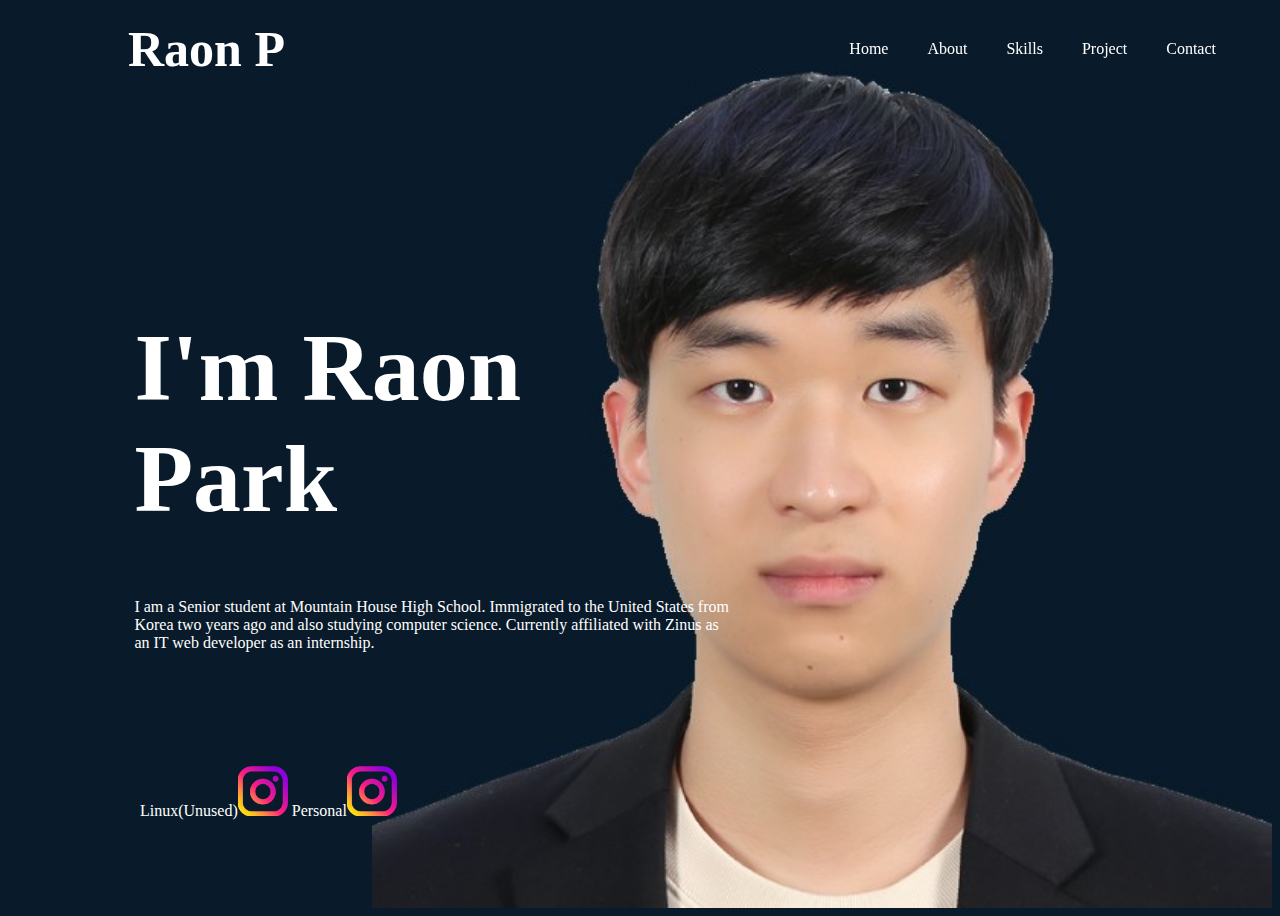
<file: index.html>
<head>
    <meta charset="UTF-8">
    <meta name="description" content="Photopolio">
    <link rel="stylesheet" href="index.css">
  </head>
  <body> <!-- opening -->
    <header class="header">
          <div class="logo">
              <a href="index.html">Raon P</a>
          </div>
        <nav class="navbar">
        <a href="index.html">Home</a>
        <a href="about.html">About</a>
        <a href="skills.html">Skills</a>
        <a href="project.html">Project</a>
        <a href="mailto:sfaodrever@gmail.com"> Contact</a>     
        </nav>
      </h1>
    </div>
    </header>
        <section class="main">
          <div class="main-content">
            <font size="7em">
              <div class="left">
            <h1>I'm Raon Park</h1>
          </font>
            <p>I am a Senior student at Mountain House High School. Immigrated to the United States from Korea two years ago and also studying computer science. Currently affiliated with Zinus as an IT web developer as an internship.</p>
          </div>
        </div>
        </section>
          <section class="sns"> &emsp;&emsp;&emsp;&emsp;&emsp;&emsp;&emsp;&emsp;
            <a href="https://instagram.com/mylinuxhistory?igshid=MmJiY2I4NDBkZg==">Linux(Unused)<img src="instagram.png"width="50px"></a>
            <a href="https://instagram.com/ryanoraon?igshid=MzNlNGNkZWQ4Mg==">Personal<img src="instagram.png" width="50px"></a>
          </section>
  </body> <!-- closing -->
</file>
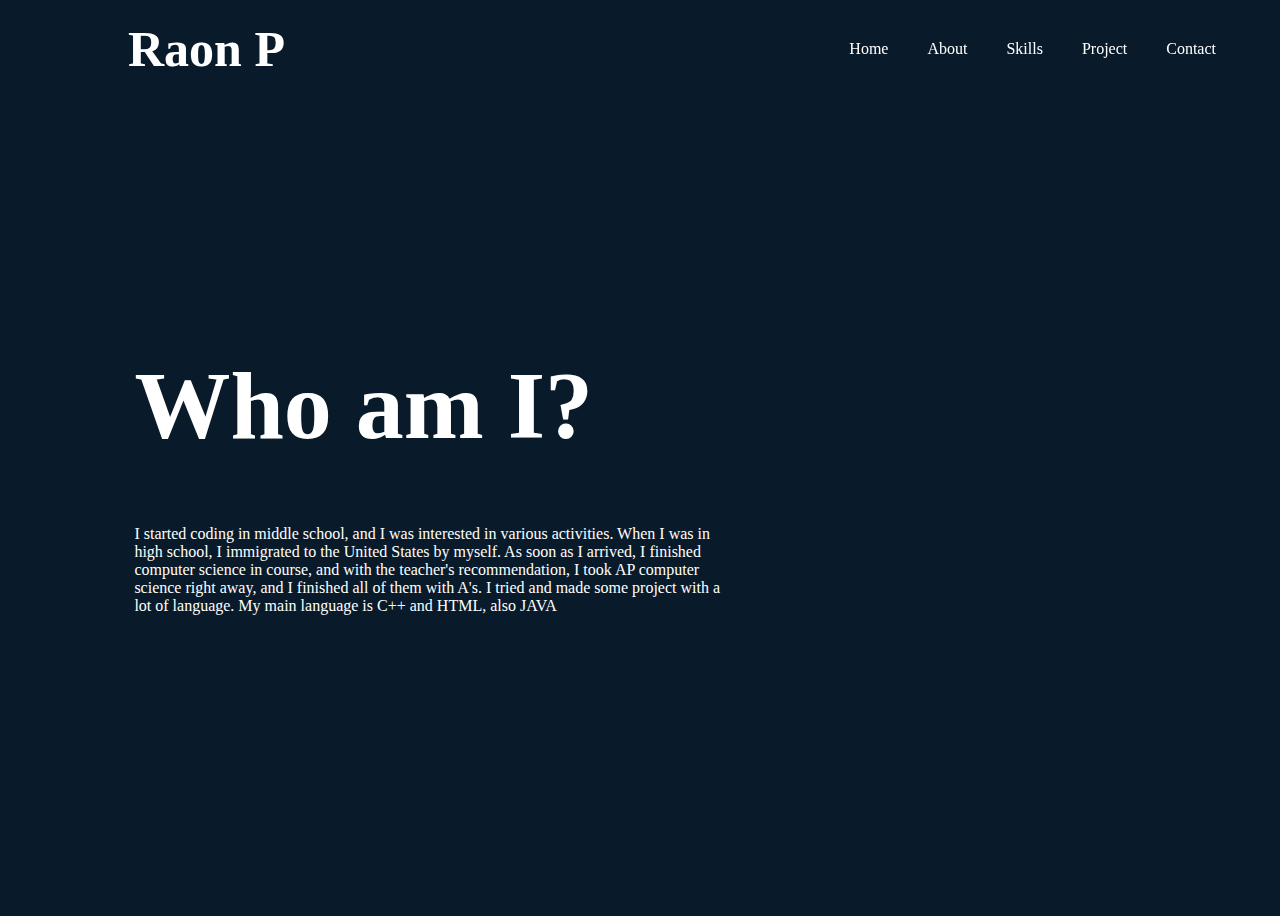
<file: about.html>
<head>
    <meta charset="UTF-8">
    <meta name="description" content="Photopolio">
    <link rel="stylesheet" href="about.css">
  </head>
  <body> <!-- opening -->
    <header class="header">
          <div class="logo">
              <a href="index.html">Raon P</a>
          </div>
        <nav class="navbar">
        <a href="index.html">Home</a>
        <a href="about.html">About</a>
        <a href="skills.html">Skills</a>
        <a href="project.html">Project</a>
        <a href="mailto:sfaodrever@gmail.com"> Contact</a>     
        </nav>
      </h1>
    </div>
    </header>
        <section class="main">
          <div class="main-content">
            <font size="7em">
              <div class="left">
            <h1>Who am I?</h1>
          </font>
            <p>I started coding in middle school, and I was interested in various activities. When I was in high school, I immigrated to the United States by myself. As soon as I arrived, I finished computer science in course, and with the teacher's recommendation, I took AP computer science right away, and I finished all of them with A's. I tried and made some project with a lot of language. My main language is C++ and HTML, also JAVA</p>
          </div>
        </div>
        <iframe style="border-radius:12px" src="https://open.spotify.com/embed/playlist/5SIROAWY3iPf2wioeU9zeo?utm_source=generator" width="100%" height="352" frameBorder="0" allowfullscreen="" allow="autoplay; clipboard-write; encrypted-media; fullscreen; picture-in-picture" loading="lazy"></iframe>
        </section>
        
  </body> <!-- closing -->
</file>
<file: index.css>
body {background-color: #091b2a;}
.header {
  position: fixed;
  top: 0;
  left: 0;
  width: 85%;
  padding: 20px 10%;
  display: flex;
  justify-content: space-between;
  align-items: center;
  z-index: 100;
}
.logo {
  position: relative;
  font-size: 50px;
  font-weight: 600;
}
.navbar a {
  font-weight: 500;
  margin-left: 35px;
}
.navbar a:hover {
  color: #6948c2;
}
a:link {
  color : white;
}
a:visited {
  color : white;
}
a:active {
  color : white;
}
a {
  text-decoration-line: none;
}
body {
  background-color: #091b2a;
  color: white;
}
.main {
  height: 100vh;
  background: url('pfp.webp.jpg') no-repeat;
  background-size: contain;
  background-position: right;
  display: flex;
  align-items: center;
  padding: 0 10%;
}
.main-content {
  max-width: 600px;
}
.sns {
  position: absolute;
  bottom: 80px;
}
</file>
<file: about.css>
body {background-color: #091b2a;}
.header {
  position: fixed;
  top: 0;
  left: 0;
  width: 85%;
  padding: 20px 10%;
  display: flex;
  justify-content: space-between;
  align-items: center;
  z-index: 100;
}
.logo {
  position: relative;
  font-size: 50px;
  font-weight: 600;
}
.navbar a {
  font-weight: 500;
  margin-left: 35px;
}
.navbar a:hover {
  color: #6948c2;
}
a:link {
  color : white;
}
a:visited {
  color : white;
}
a:active {
  color : white;
}
a {
  text-decoration-line: none;
}
body {
  background-color: #091b2a;
  color: white;
}
.main {
  height: 100vh;
  display: flex;
  align-items: center;
  padding: 0 10%;
}
.main-content {
  max-width: 600px;
}
</file>
